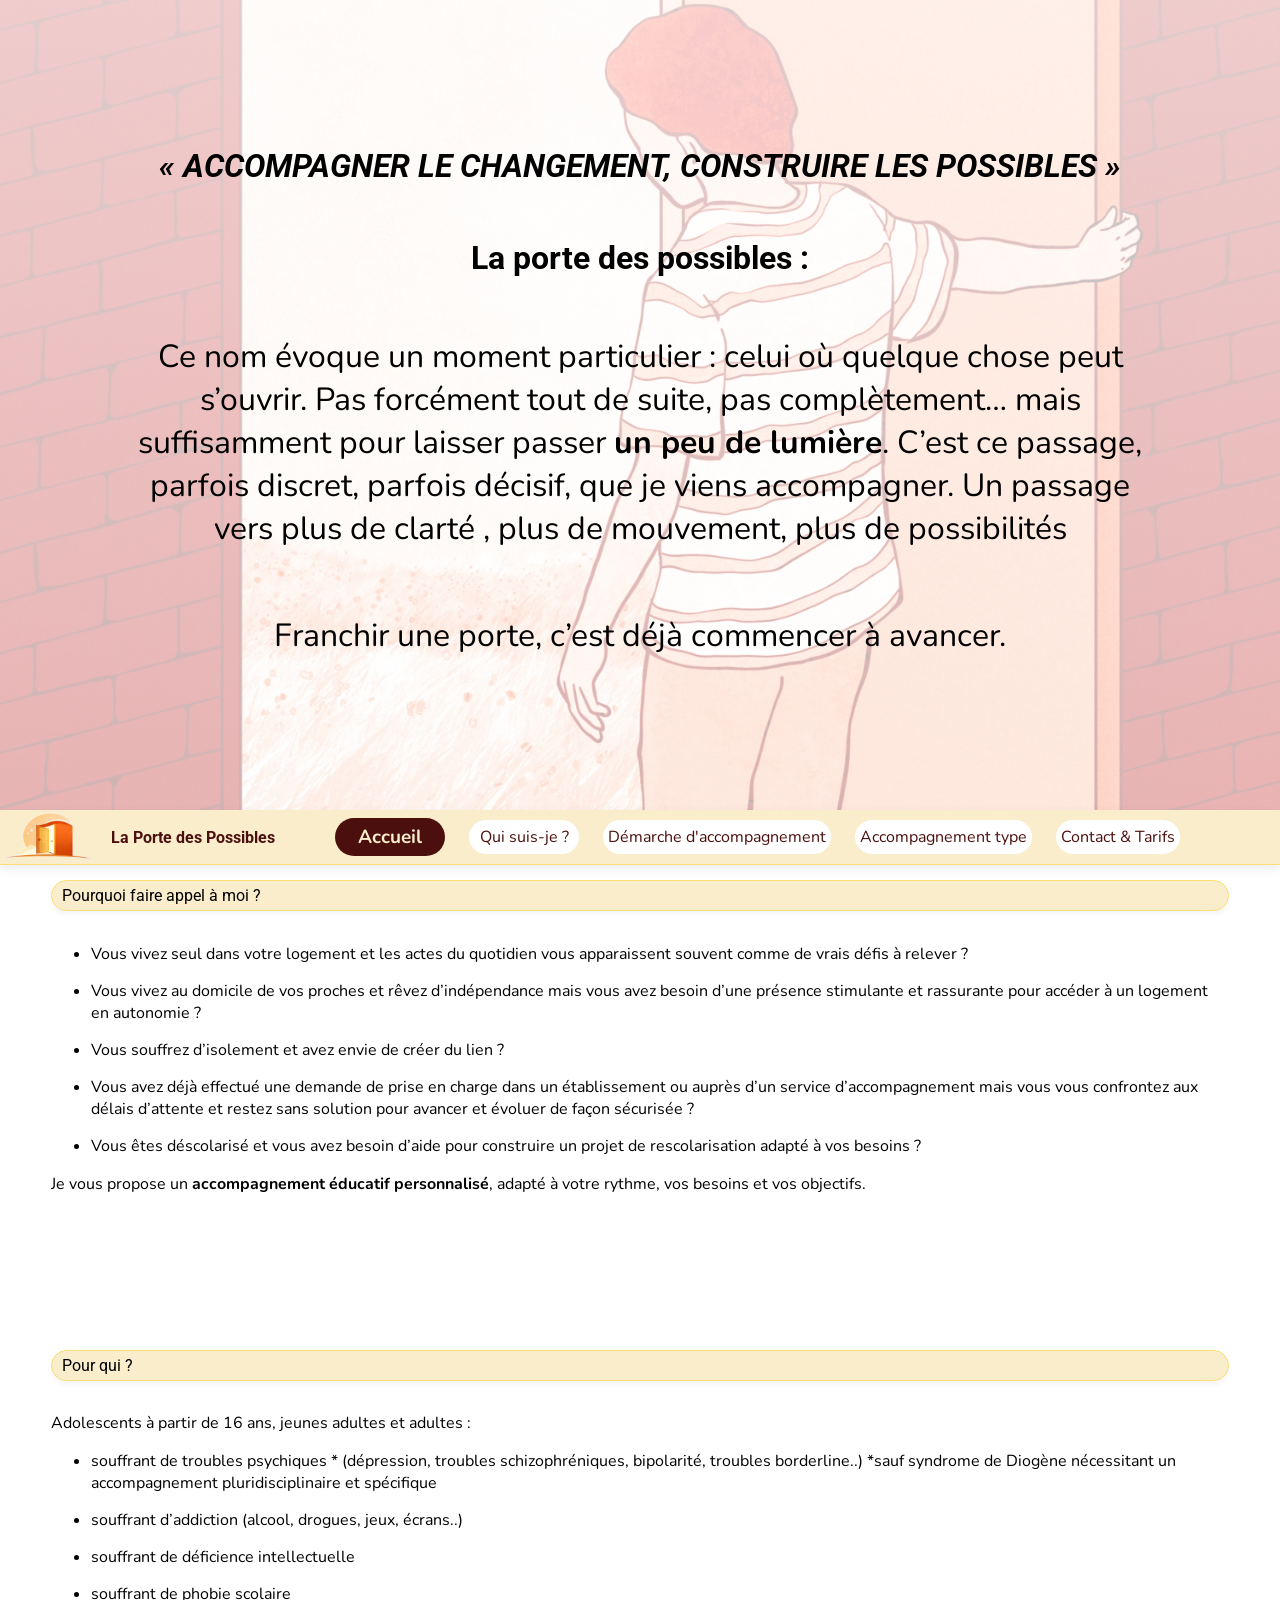
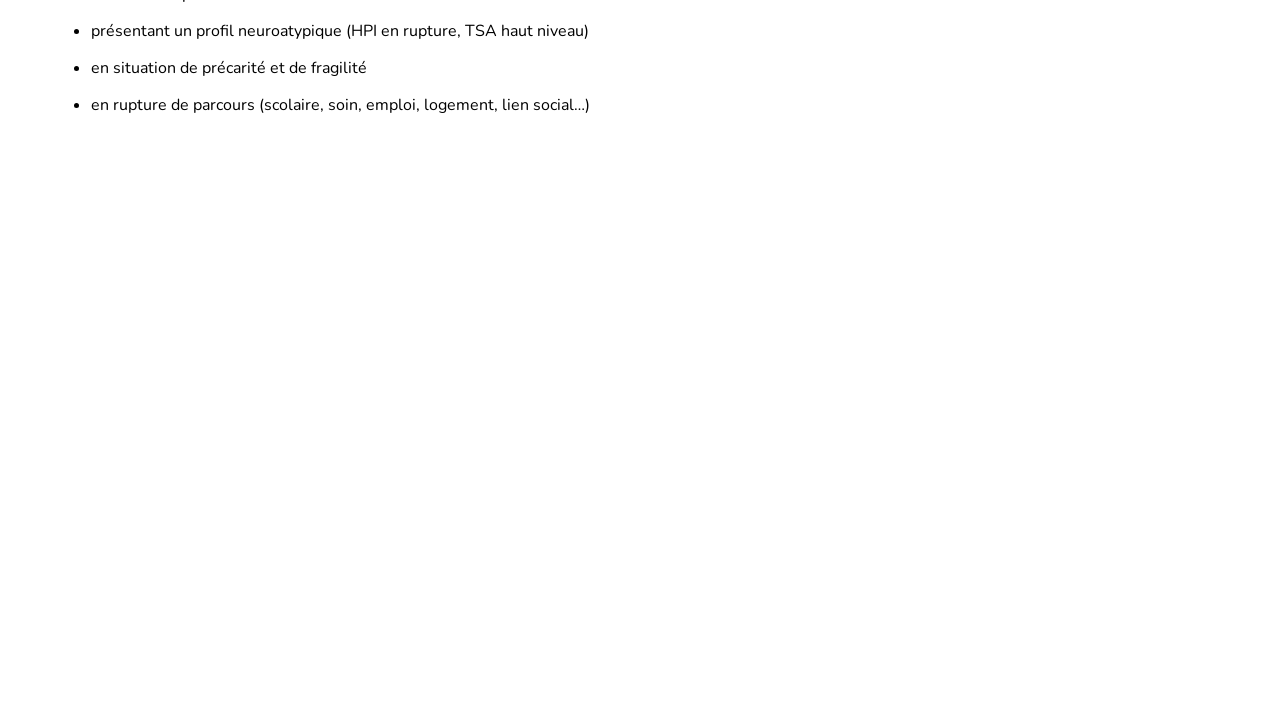
<file: index.html>
<!doctype html>
<html lang="fr">
    <head>
        <title>La porte des possibles | Monitrice éducatrice à Clermont-Ferrand</title>
        <!-- Meta -->
            <meta charset="utf-8">
            <meta name="viewport" content="width=device-width, initial-scale=1">
            <meta property="og:site_name" content="La porte des possibles">
            <meta name="author" content=Jerome POIRETTE>
            <meta name="description" content="ACCOMPAGNER LE CHANGEMENT, CONSTRUIRE LES POSSIBLES
            La porte des possibles :
            Ce nom évoque un moment particulier : celui où quelque chose peut s’ouvrir. Pas forcément tout de suite, pas complètement… mais suffisamment pour laisser passer un peu de lumière. C’est ce passage, parfois discret, parfois décisif, que je viens accompagner.
            Un passage vers plus de clarté , plus de mouvement, plus de possibilités
            Franchir une porte, c’est déjà commencer à avancer.">
            <meta name="application-name" content="La porte des possibles">
            <script type="application/ld+json">
                {
                    "@context": "https://schema.org",
                    "@type": "WebSite",
                    "name": "La porte des possibles",
                    "url": "https://www.educ-laportedespossibles.fr/"
                }
            </script>

            <link rel="canonical" href="https://www.educ-laportedespossibles.fr/">
      
        
        <!-- Favicons -->
            <link rel="icon" href="ressources/images/favicon/favicon.ico"><!--pour résultat de recherche google-->
            <link rel="apple-touch-icon" sizes="180x180" href="ressources/images/favicon/apple-touch-icon.png">
            <link rel="icon" type="image/png" sizes="32x32" href="ressources/images/favicon/favicon-32x32.png">
            <link rel="icon" type="image/png" sizes="16x16" href="ressources/images/favicon/favicon-16x16.png">
            <link rel="manifest" href="ressources/images/favicon/site.webmanifest">
        
        <!-- style -->  
            <link rel="stylesheet" href="https://fonts.googleapis.com/css?family=Nunito">
            <link rel="stylesheet" href="https://fonts.googleapis.com/css?family=Roboto">
            <link rel="stylesheet" href="styles/themes.css">
            <link rel="stylesheet" href="styles/navigation/navbar.css">
            <link rel="stylesheet" href="styles/navigation/navbtn.css">
            <link rel="stylesheet" href="styles/navigation/navpnl.css">

            <!-- style component-->
            <link rel="stylesheet" href="styles/component/hero.css">



    </head>


    <body>

        <!--composant hero-->
        <section class="Hero">
            <h2 class="Hero_component animate-reveal" id="Hero-title">
                <em>« ACCOMPAGNER LE CHANGEMENT, CONSTRUIRE LES POSSIBLES »</em>
            </H2>

            <H2 class="Hero_component animate-reveal delay-1" id="Hero-title">
                La porte des possibles :

            </H2>
    
            <p class="Hero_component animate-reveal delay-2" id="Hero-body">
                Ce nom évoque un moment particulier :
                celui où quelque chose peut s’ouvrir.
                Pas forcément tout de suite, pas complètement…
                mais suffisamment pour laisser passer <b>un peu de lumière</b>.
                C’est ce passage, parfois discret, parfois décisif, que je viens accompagner.
                Un passage vers plus de clarté , plus de mouvement,  plus de possibilités 
            </p>
            <p class="Hero_component animate-reveal delay-3" id="Hero-body">
            Franchir une porte, c’est déjà commencer à avancer.
            </p>
        </section>

        <!--Barre de navigation-->
        <nav class="responsiveNavbar">
            
            <div class="logo_brand_container">
                <a href="index.html">
                    <img class="navbar_logo" src="ressources/images/logo_NT_NB.png" id="logo" alt="logo">
                </a>
                

                <div class="navbar-brand" href="index.html" id="nav-title">
                    <div id="navbar_Title">La Porte des Possibles</div>
                </div>
            </div>

            <div class="nav-link-cont">
                <H1 class="nav-link-active">Accueil</H1>
                <a class="nav-link" href="presentation.html">Qui suis-je ?</a>
                <a class="nav-link" href="demarche.html">Démarche d'accompagnement</a>
                <a class="nav-link" href="accompagnement.html">Accompagnement type</a>
                <a class="nav-link" href="contact.html">Contact & Tarifs</a>
            </div>


            <div class="nav-btn-cont">
                <a id="menu-toggle" class="menu-toggle">
                    <span class="menu-toggle-bar menu-toggle-bar--top"></span>
                    <span class="menu-toggle-bar menu-toggle-bar--middle"></span>
                    <span class="menu-toggle-bar menu-toggle-bar--bottom"></span>
                </a>
            </div>

            
        </nav>

        <!--Panneau de navigation-->
        <div id="nav-panel" class="nav-panel">
            <ul class="nav-links">
                <li><a class="nav-link-active" href="index.html">Accueil</a></li>
                <li><a class="nav-link" href="presentation.html">Qui suis-je ?</a></li>
                <li><a class="nav-link" href="demarche.html">Démarche d'accompagnement</a></li>
                <li><a class="nav-link" href="accompagnement.html">Accompagnement type</a></li>
                <li><a class="nav-link" href="contact.html">Contact & Tarifs</a></li>
            </ul>
        </div>

        <!-- Page Content -->
        <div class="page-content">

            <Section class="introduction text-defaut">
                <div class="wrapper-titre">
                    <H2>Pourquoi faire appel à moi ?</H2>
                </div>
                <ul>
                    <li>Vous vivez seul dans votre logement et les actes du quotidien vous apparaissent 
                        souvent comme de vrais défis à relever ?</li>
                    <li>Vous vivez au domicile de vos proches et rêvez d’indépendance 
                        mais vous avez besoin d’une présence stimulante et rassurante pour accéder à un logement en autonomie ?</li>
                    <li>Vous souffrez d’isolement et avez envie de créer du lien ?</li>
                    <li>Vous avez déjà effectué une demande de prise en charge dans un établissement ou auprès d’un service d’accompagnement
                         mais vous vous confrontez aux délais d’attente et restez sans solution pour avancer 
                         et évoluer de façon sécurisée ?</li>
                    <li>Vous êtes déscolarisé et vous avez besoin d’aide pour construire un projet de rescolarisation 
                        adapté à vos besoins ?</li>
                </ul>
                <p>Je vous propose un <b>accompagnement éducatif personnalisé</b>, adapté à votre rythme, vos besoins et vos objectifs.</p>


            </Section>

            <!--separator-->
            <div class="separator-container">
                <div class="elastic-separator"></div>
            </div>


            <Section class="population text-defaut">
                <div class="wrapper-titre">
                    <H2>Pour qui ?</H2>
                </div>
                <p>Adolescents à partir de 16 ans, jeunes adultes et adultes :</p>
                <ul>
                    <li>souffrant de troubles psychiques * (dépression, troubles schizophréniques, bipolarité, troubles borderline..)
                        *sauf syndrome de Diogène nécessitant un accompagnement pluridisciplinaire et spécifique</li>
                    <li>souffrant d’addiction (alcool, drogues, jeux, écrans..)</li>
                    <li>souffrant de déficience intellectuelle</li>
                    <li>souffrant de phobie scolaire</li>
                    <li>présentant un profil neuroatypique (HPI en rupture, TSA haut niveau)</li>
                    <li>en situation de précarité et de fragilité</li>
                    <li>en rupture de parcours (scolaire, soin, emploi, logement, lien social…)</li>                    
                </ul>
            </Section>
            
            <!--separator-->
            <div class="separator-container">
                <div class="elastic-separator"></div>
            </div>

        </div>

        
        <!-- Script -->
        <script src="scripts/navbtn.js"></script>
        <script src="scripts/theme.js"></script>


    </body>


    <footer>
        <div class="empty-footer"></div>
    </footer>

</html>
</file>
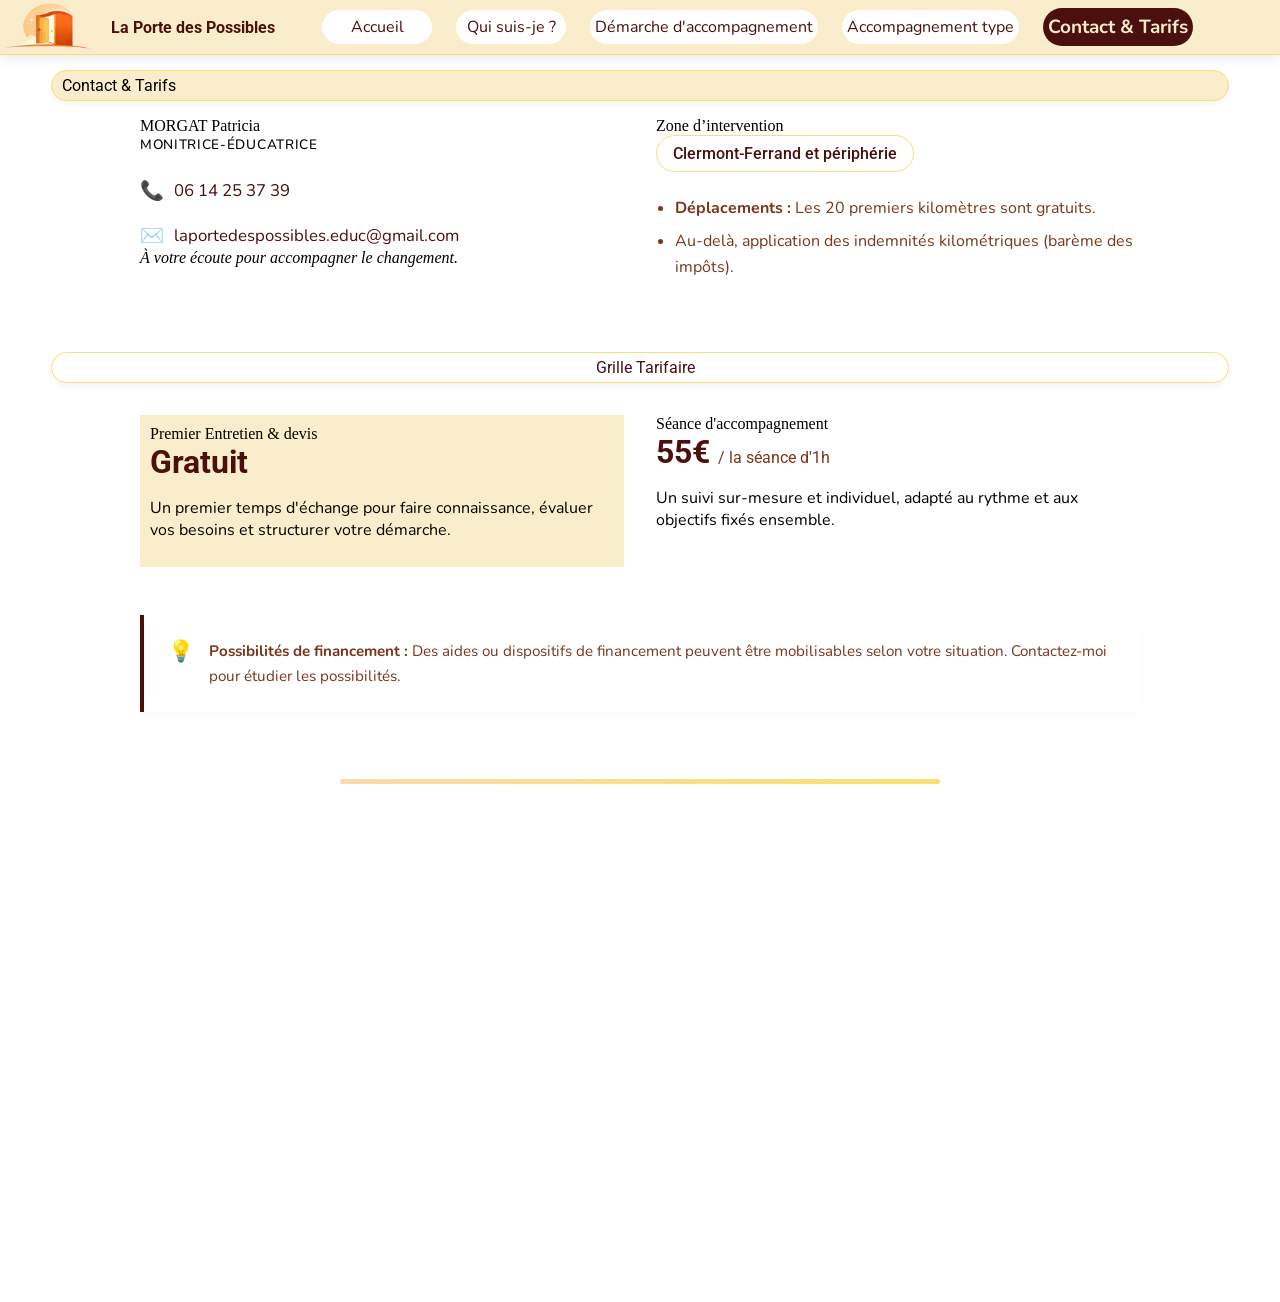
<file: contact.html>
<!doctype html>
<html lang="fr">
    <head>
        <title>Contact & Tarifs</title>
        <!-- Meta -->
            <meta charset="utf-8">
            <meta name="viewport" content="width=device-width, initial-scale=1">
            <meta property="og:site_name" content="La porte des possibles">
            <meta name="author" content=Jerome POIRETTE>
            <meta name="description" content="Me contacter et obtenir un devis">
            <link rel="canonical" href="https://www.educ-laportedespossibles.fr/contact.html">
            <meta name="application-name" content="La porte des possibles">
            <script type="application/ld+json">
                {
                    "@context": "https://schema.org",
                    "@type": "WebSite",
                    "name": "La porte des possibles",
                    "url": "https://www.educ-laportedespossibles.fr/"
                }
            </script>
      
        
        <!-- Favicons -->
            <link rel="icon" href="ressources/images/favicon/favicon.ico"><!--pour résultat de recherche google-->
            <link rel="apple-touch-icon" sizes="180x180" href="ressources/images/favicon/apple-touch-icon.png">
            <link rel="icon" type="image/png" sizes="32x32" href="ressources/images/favicon/favicon-32x32.png">
            <link rel="icon" type="image/png" sizes="16x16" href="ressources/images/favicon/favicon-16x16.png">
            <link rel="manifest" href="ressources/images/favicon/site.webmanifest">
        
        <!-- style -->  
            <link rel="stylesheet" href="https://fonts.googleapis.com/css?family=Nunito">
            <link rel="stylesheet" href="https://fonts.googleapis.com/css?family=Roboto">
            <link rel="stylesheet" href="styles/themes.css">
            <link rel="stylesheet" href="styles/navigation/navbar.css">
            <link rel="stylesheet" href="styles/navigation/navbtn.css">
            <link rel="stylesheet" href="styles/navigation/navpnl.css">

        <!-- style component-->
            <link rel="stylesheet" href="styles/page4.css">



    </head>


    <body>


        <!--Barre de navigation-->
        <nav class="responsiveNavbar">
            
            <div class="logo_brand_container">
                <a href="index.html">
                    <img class="navbar_logo" src="ressources/images/logo_NT_NB.png" id="logo" alt="logo">
                </a>
                

                <div class="navbar-brand" href="index.html" id="nav-title">
                    <div id="navbar_Title">La Porte des Possibles</div>
                </div>
            </div>

            <div class="nav-link-cont">
                <a class="nav-link" href="index.html">Accueil</a>
                <a class="nav-link" href="presentation.html">Qui suis-je ?</a>
                <a class="nav-link" href="demarche.html">Démarche d'accompagnement</a>
                <a class="nav-link" href="accompagnement.html">Accompagnement type</a>
                <H1 class="nav-link-active" href="contact.html">Contact & Tarifs</H1>
            </div>


            <div class="nav-btn-cont">
                <a id="menu-toggle" class="menu-toggle">
                    <span class="menu-toggle-bar menu-toggle-bar--top"></span>
                    <span class="menu-toggle-bar menu-toggle-bar--middle"></span>
                    <span class="menu-toggle-bar menu-toggle-bar--bottom"></span>
                </a>
            </div>

            
        </nav>

        <!--Panneau de navigation-->
        <div id="nav-panel" class="nav-panel">
            <ul class="nav-links">
                <li><a class="nav-link" href="index.html">Accueil</a></li>
                <li><a class="nav-link" href="presentation.html">Qui suis-je ?</a></li>
                <li><a class="nav-link" href="demarche.html">Démarche d'accompagnement</a></li>
                <li><a class="nav-link" href="accompagnement.html">Accompagnement type</a></li>
                <li><a class="nav-link-active">Contact & Tarifs</a></li>
            </ul>
        </div>

        <!-- Page Content -->

            <main class="page-content">
                <div class="text-defaut">
                    <div class="wrapper-titre">
                        <H2>Contact & Tarifs</H2>
                    </div>
                    <div class="contact-grid">
                        
                        <div class="card contact-card">
                            <div class="card-header">MORGAT Patricia</div>
                            <div class="card-body">
                                <p class="contact-lead">Monitrice-éducatrice</p>
                                <div class="contact-info-list">
                                    <a href="tel:0614253739" class="contact-item">
                                        <span class="contact-icon">📞</span>
                                        <span>06 14 25 37 39</span>
                                    </a>
                                    <a href="mailto:laportedespossibles.educ@gmail.com" class="contact-item">
                                        <span class="contact-icon">✉️</span>
                                        <span class="mail-text">laportedespossibles.educ@gmail.com</span>
                                    </a>
                                </div>
                            </div>
                            <div class="card-footer"><em>À votre écoute pour accompagner le changement.</em></div>
                        </div>

                        <div class="card location-card">
                            <div class="card-header">Zone d’intervention</div>
                            <div class="card-body">
                                <div class="location-badge">Clermont-Ferrand et périphérie</div>
                                <ul class="location-details">
                                    <li><strong>Déplacements :</strong> Les 20 premiers kilomètres sont gratuits.</li>
                                    <li>Au-delà, application des indemnités kilométriques (barème des impôts).</li>
                                </ul>
                            </div>
                        </div>

                    </div>

                    <H3 class="section-title-tarifs">Grille Tarifaire</H3>
                    
                    <div class="prices-grid">
                        <div class="card price-card highlight-card">
                            <div class="card-header">Premier Entretien & devis</div>
                            <div class="card-body">
                                <div class="price-value">Gratuit</div>
                                <p>Un premier temps d'échange pour faire connaissance, évaluer vos besoins et structurer votre démarche.</p>
                            </div>
                        </div>

                        <div class="card price-card">
                            <div class="card-header">Séance d'accompagnement</div>
                            <div class="card-body">
                                <div class="price-value">55€ <span>/ la séance d'1h</span></div>
                                <p>Un suivi sur-mesure et individuel, adapté au rythme et aux objectifs fixés ensemble.</p>
                            </div>
                        </div>
                    </div>

                    <div class="funding-notice">
                        <span class="notice-icon">💡</span>
                        <p><strong>Possibilités de financement :</strong> Des aides ou dispositifs de financement peuvent être mobilisables selon votre situation. Contactez-moi pour étudier les possibilités.</p>
                    </div>

                </div>
            </main>
            <!--separator-->
            <div class="separator-container">
                <div class="elastic-separator"></div>
            </div>





        
        <!-- Script -->
        <script src="scripts/navbtn.js"></script>
        <script src="scripts/theme.js"></script>


    </body>


    <footer>
        <div class="empty-footer"></div>
    </footer>

</html>
</file>
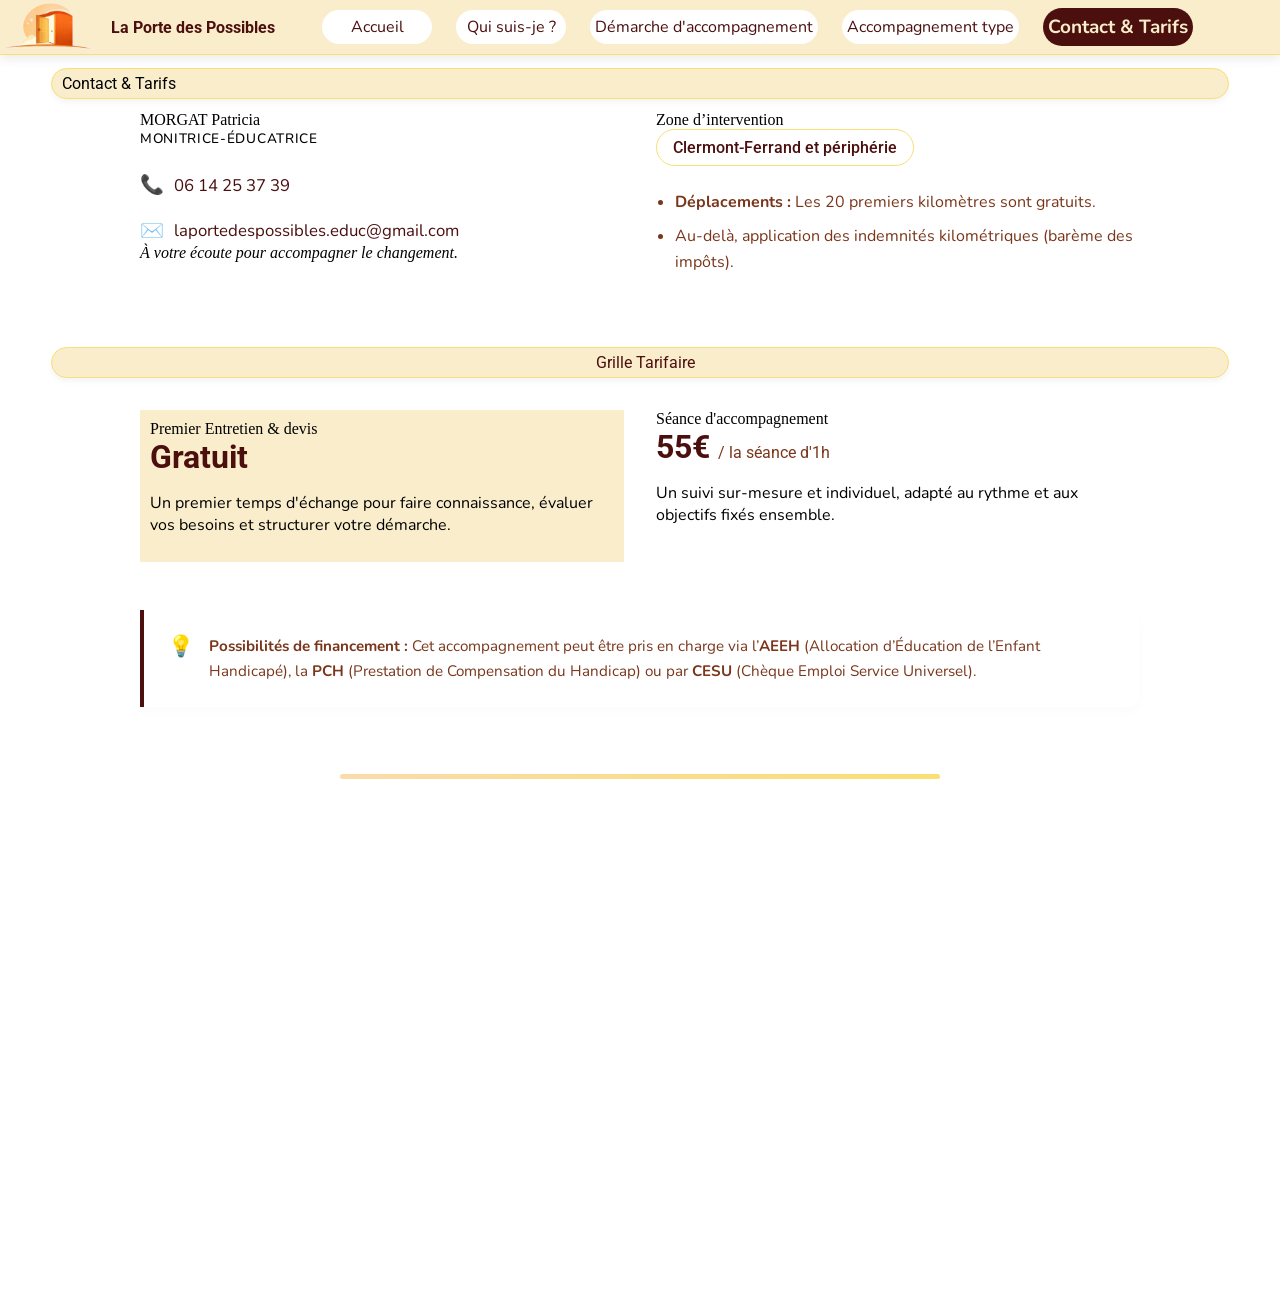
<file: page4.html>
<!doctype html>
<html lang="fr">
    <head>
        <title>Contact & Tarifs</title>
        <!-- Meta -->
            <meta charset="utf-8">
            <meta name="viewport" content="width=device-width, initial-scale=1">

            <meta name="author" content=Jerome POIRETTE>
            <meta name="description" content="Me contacter et obtenir un devis">
            <link rel="canonical" href="[https://educ-laportedespossibles.fr/page4.html](https://educ-laportedespossibles.fr/page4.html)">
      
        
        <!-- Favicons -->
            <link rel="apple-touch-icon" sizes="180x180" href="ressources/images/favicon/apple-touch-icon.png">
            <link rel="icon" type="image/png" sizes="32x32" href="ressources/images/favicon/favicon-32x32.png">
            <link rel="icon" type="image/png" sizes="16x16" href="ressources/images/favicon/favicon-16x16.png">
            <link rel="manifest" href="ressources/images/favicon/site.webmanifest">
        
        <!-- style -->  
            <link rel="stylesheet" href="https://fonts.googleapis.com/css?family=Nunito">
            <link rel="stylesheet" href="https://fonts.googleapis.com/css?family=Roboto">
            <link rel="stylesheet" href="styles/themes.css">
            <link rel="stylesheet" href="styles/navigation/navbar.css">
            <link rel="stylesheet" href="styles/navigation/navbtn.css">
            <link rel="stylesheet" href="styles/navigation/navpnl.css">

        <!-- style component-->
            <link rel="stylesheet" href="styles/page4.css">



    </head>


    <body>


        <!--Barre de navigation-->
        <nav class="responsiveNavbar">
            
            <div class="logo_brand_container">
                <a href="index.html">
                    <img class="navbar_logo" src="ressources/images/logo_NT_NB.png" id="logo" alt="logo">
                </a>
                

                <div class="navbar-brand" href="index.html" id="nav-title">
                    <div id="navbar_Title">La Porte des Possibles</div>
                </div>
            </div>

            <div class="nav-link-cont">
                <a class="nav-link" href="index.html">Accueil</a>
                <a class="nav-link" href="page1.html">Qui suis-je ?</a>
                <a class="nav-link" href="page2.html">Démarche d'accompagnement</a>
                <a class="nav-link" href="page3.html">Accompagnement type</a>
                <a class="nav-link-active" href="page4.html">Contact & Tarifs</a>
            </div>


            <div class="nav-btn-cont">
                <a id="menu-toggle" class="menu-toggle">
                    <span class="menu-toggle-bar menu-toggle-bar--top"></span>
                    <span class="menu-toggle-bar menu-toggle-bar--middle"></span>
                    <span class="menu-toggle-bar menu-toggle-bar--bottom"></span>
                </a>
            </div>

            
        </nav>

        <!--Panneau de navigation-->
        <div id="nav-panel" class="nav-panel">
            <ul class="nav-links">
                <li><a class="nav-link" href="index.html">Accueil</a></li>
                <li><a class="nav-link" href="page1.html">Qui suis-je ?</a></li>
                <li><a class="nav-link" href="page2.html">Démarche d'accompagnement</a></li>
                <li><a class="nav-link" href="page3.html">Accompagnement type</a></li>
                <li><a class="nav-link-active" href="page4.html">Contact & Tarifs</a></li>
            </ul>
        </div>

        <!-- Page Content -->

            <main class="page-content">
                <div class="text-defaut">
                    <div class="wrapper-titre">
                        <h1>Contact & Tarifs</h1>
                    </div>
                    <div class="contact-grid">
                        
                        <div class="card contact-card">
                            <div class="card-header">MORGAT Patricia</div>
                            <div class="card-body">
                                <p class="contact-lead">Monitrice-éducatrice</p>
                                <div class="contact-info-list">
                                    <a href="tel:0614253739" class="contact-item">
                                        <span class="contact-icon">📞</span>
                                        <span>06 14 25 37 39</span>
                                    </a>
                                    <a href="mailto:laportedespossibles.educ@gmail.com" class="contact-item">
                                        <span class="contact-icon">✉️</span>
                                        <span class="mail-text">laportedespossibles.educ@gmail.com</span>
                                    </a>
                                </div>
                            </div>
                            <div class="card-footer"><em>À votre écoute pour accompagner le changement.</em></div>
                        </div>

                        <div class="card location-card">
                            <div class="card-header">Zone d’intervention</div>
                            <div class="card-body">
                                <div class="location-badge">Clermont-Ferrand et périphérie</div>
                                <ul class="location-details">
                                    <li><strong>Déplacements :</strong> Les 20 premiers kilomètres sont gratuits.</li>
                                    <li>Au-delà, application des indemnités kilométriques (barème des impôts).</li>
                                </ul>
                            </div>
                        </div>

                    </div>

                    <h2 class="section-title-tarifs">Grille Tarifaire</h2>
                    
                    <div class="prices-grid">
                        <div class="card price-card highlight-card">
                            <div class="card-header">Premier Entretien & devis</div>
                            <div class="card-body">
                                <div class="price-value">Gratuit</div>
                                <p>Un premier temps d'échange pour faire connaissance, évaluer vos besoins et structurer votre démarche.</p>
                            </div>
                        </div>

                        <div class="card price-card">
                            <div class="card-header">Séance d'accompagnement</div>
                            <div class="card-body">
                                <div class="price-value">55€ <span>/ la séance d'1h</span></div>
                                <p>Un suivi sur-mesure et individuel, adapté au rythme et aux objectifs fixés ensemble.</p>
                            </div>
                        </div>
                    </div>

                    <div class="funding-notice">
                        <span class="notice-icon">💡</span>
                        <p><strong>Possibilités de financement :</strong> Cet accompagnement peut être pris en charge via l’<strong>AEEH</strong> (Allocation d’Éducation de l’Enfant Handicapé), la <strong>PCH</strong> (Prestation de Compensation du Handicap) ou par <strong>CESU</strong> (Chèque Emploi Service Universel).</p>
                    </div>

                </div>
            </main>
            <!--separator-->
            <div class="separator-container">
                <div class="elastic-separator"></div>
            </div>





        
        <!-- Script -->
        <script src="scripts/navbtn.js"></script>
        <script src="scripts/theme.js"></script>


    </body>


    <footer>
        <div class="empty-footer"></div>
    </footer>

</html>
</file>
<file: styles/themes.css>
:root {
  /* Thème par défaut*/
  --color-light:#f9edcc;
  --color-mid-light:#f9df74;
  --color-medium:#edae49;
  --color-mid-dark:#7a361b;
  --color-dark:#4b0f0e;
  --color-complementary:#fadbaa;
  --font-title:Roboto; /*load in head of file*/
  --font-body:Nunito; /*load in head of file*/

}

.empty-footer{
  height:50vh;
}

html, body {
  margin: 0;
  padding: 0;
}

.page-content{
  max-width: 100%;
  padding-left: 4%;
  padding-right: 4%;

}

.text-defaut .wrapper-titre {
  position: sticky;
  /*top: 56px;*/
  top: var(--nav-height, 56px);
  z-index: 3;
  display: inline-block;
  padding-top: 2px;
  padding-bottom: 2px;
  width:100%;
  background-color: #ffffff;
}


.text-defaut h1, .text-defaut h2, .text-defaut h3{
  padding-left: 10px;
  border-radius: 150px;
  padding-top: 5px;
  padding-bottom: 5px;
  font-weight: normal;
  font-family: var(--font-title);
  font-size: medium;
  position:sticky;
  background-color: var(--color-light);
  border: 1px solid var(--color-mid-light);
  box-shadow: 0 4px 6px -1px rgba(0, 0, 0, 0.05);
}


.text-defaut h3{
  background-color: white;
  position:unset;
}

.text-defaut h4{
  background-color:unset;
  position:unset;
  border-style: none;
}


.text-defaut ul{
    font-family: var(--font-body);

}
.text-defaut li{
    font-family: var(--font-body);
    margin-bottom: 15px;
}

.text-defaut p{
    font-family: var(--font-body);
}

.defaut-text-pic {

  display: flex;
  align-items: stretch; /* Force l'alignement vertical strict */
  gap: 20px;
}

.text-part {
  flex: 1;
}

.pic-part {
  width: auto;
  max-width: 40%;
  max-height: 100%;
  aspect-ratio: 4/3;
  object-fit: contain;
}

/* --- S'applique uniquement sur les écrans de moins de 800px --- */
@media (max-width: 800px) {
  
  .defaut-text-pic {
    display: grid;
    grid-template-columns: 1fr; /* Une seule colonne */
    align-items: stretch;
    gap: 0; /* On enlève l'espace pour que l'image et le texte se superposent bien */
    padding:5px;
  }

  /* On force le texte et l'image à aller dans la même cellule de la grille (ligne 1, colonne 1) */
  .text-part, .pic-part {
    grid-area: 1 / 1 / 2 / 2; 
  }

  .text-part {
    z-index: 2; /* Force le texte à passer DEVANT */
    
    /* Fond blanc transparent (le 0.85 correspond à 85% d'opacité, ajustable) */
    background-color: rgba(255, 255, 255, 0.85); 
    
    /* Optionnel : Ajoute un peu de confort visuel pour décoller le texte des bords de l'image */
    padding: 20px; 
  }

  .pic-part {
    z-index: 1; /* L'image reste DERRIÈRE */
    
    /* On change les règles de taille pour que l'image s'adapte à toute la zone du texte */
    max-width: 100%; 
    width: 100%;
    height: 100%;
    
    /* Cover est indispensable ici pour que l'image remplisse tout l'arrière-plan du texte */
    object-fit: cover; 
  }
}



/* Conteneur pour centrer et espacer le séparateur */
.separator-container {
    width: 100%;
    max-width: 50%; /* Tu peux ajuster la largeur maximale ici */
    margin: 7.5vh auto; /* Centre le bloc et ajoute de l'espace dessus/dessous */
    padding: 0 20px;
    box-sizing: border-box;
    display: flex;
    justify-content: center;
}

/* La pilule fine */
.elastic-separator {
    width: 0%; /* Commence invisible (largeur à 0) */
    height: 5px; /* Épaisseur fine de la pilule */
    background: linear-gradient(90deg, var(--color-complementary), var(--color-mid-light)); /* Dégradé moderne, change les couleurs ici */
    border-radius: 9999px; /* Donne la forme de pilule parfaite */
    opacity: 0;
    
    /* Transition avec un effet "élastique" (rebond à la fin) */
    transition: width 1.4s cubic-bezier(0.175, 0.885, 0.32, 1.275), opacity 0.6s ease;
}

/* Classe injectée par le JS quand on scroll dessus */
.elastic-separator.is-visible {
    width: 100%;
    opacity: 1;
}
</file>
<file: styles/navigation/navbar.css>
.responsiveNavbar, .logo_brand_container{
    display: flex;
    flex-direction: row;
    align-items: center;
    column-gap: 16px;
}

.responsiveNavbar{
    position: sticky;
    z-index: 9999;
    top:0;
    align-self: flex-start;
    /*height : 56px;*/
    width: 100%;
    max-width: 100vw;
    background-color: var(--color-light);
    justify-content: space-between;
    box-shadow: 0 4px 10px rgba(0, 0, 0, 0.08);
    box-shadow: 0 4px 10px rgba(0, 0, 0, 0.08);
    border-bottom: 0.5px solid var(--color-mid-light);
    overflow-x: hidden;
}

#navbar_Title,#navbar_subTitle,.nav-link,.nav-link-active{
    text-decoration: none;
    outline: none;
    font-family: var(--font-body);
}

.navbar_logo{
    height: 50px;
}

.navbar-brand{
    display: flex;
    flex-direction: column;
    text-align: center;
    min-width: max-content;
}

#navbar_Title{
    font-size: medium;
    font-weight:bolder;
    color: var(--color-dark);
    font-family: var(--font-title);
}
#navbar_subTitle{
    font-size: 16px;
    font-weight: normal;
    padding-left: 1vw;
    color: var(--color-mid-dark);
}

.nav-link-cont {
    display: flex;
    flex-direction: row;
    flex-wrap: wrap;
    column-gap: 20px;
    align-items: center; 
    height: 100%;  
}


.nav-link-active,.nav-link{
    font-size: 16px;
    color: var(--color-dark);
    background-color:white;
    border: none;
    padding: 6px 5px;
    text-align: center;
    text-decoration: none;
    display: inline-block;
    margin: 3px 2px;
    cursor: pointer;
    border-radius: 250px;
    min-width: 100px;
    font-weight: normal;
    white-space: nowrap;
}

.nav-link-active{
    font-size: 19px;
    color: var(--color-light);
    background-color: var(--color-dark);
    font-weight: bold;
}

.nav-btn-cont {
  position: relative;
  padding: 0 20px; 
  display: flex;
  align-items: center; 
  height: 100%;
}


@media (max-width: 800px) {
    .nav-link-cont{
    visibility:hidden;
        width: 0px;
    }

    .nav-link-cont .nav-link-active, .nav-link-cont .nav-link{
    min-width: 0px;
    width: 0px;
    }

    .nav-btn-cont {
    visibility:visible;
    }

    .responsiveNavbar{
    height:56px;
    overflow-y: hidden;
}
}

@media (min-width: 800px) {
    .nav-btn-cont {
    visibility:hidden;
    }

    .nav-link-cont{
    visibility:visible;
    }

}
</file>
<file: styles/navigation/navbtn.css>
.menu-toggle {
  position: absolute;
  right: 1.5rem;
  top: 49%;
  transform: translate(0, -50%);
  height: 26px;
  width: 29px;

  &, &:hover {
    color: #000;
  }
}

.menu-toggle-bar {
  display: block;
  position: absolute;
  top: 50%;
  margin-top: -1px;
  right: 0;
  width: 100%;
  height: 4px;
  border-radius: 4px;
  background-color: black;
  transition: all 0.3s ease;

  &.menu-toggle-bar--top {
    transform: translate(0, -8px);
  }

  &.menu-toggle-bar--bottom {
    transform: translate(0, 8px);
  }

  .nav-open & {
    &.menu-toggle-bar--top {
      transform: translate(0, 0) rotate(45deg);
    }
    &.menu-toggle-bar--middle {
      opacity: 0;
    }
    &.menu-toggle-bar--bottom {
      transform: translate(0, 0) rotate(-45deg);
    }
  }
}
</file>
<file: styles/navigation/navpnl.css>
/* Le panneau de navigation (la porte) */
.nav-panel {
  display: flex;
  justify-content: flex-end;
  top: var(--nav-height, 56px);
  position: fixed;
  z-index: 9999;
  width:100%;
  background-color: var(--color-complementary);
  max-height: 0; /* Caché par défaut en hauteur */
  /* Configuration pour l'effet 3D */
  transform-origin: right; /* La "charnière" de la porte est en haut */
  transform: rotateY(-90deg); /* La porte est levée à l'horizontale (invisible) */
  opacity: 0;
  /* Transition fluide */
  transition: transform 0.5s ease-in-out, opacity 0.4s ease, max-height 0.5s ease;
}

/* Les liens à l'intérieur */
/* État initial de chaque item : invisible et décalé de 20px vers la gauche */
.nav-links li {
  list-style-type: none;
  margin: 15px 0;
  opacity: 0;
  transform: translateX(-20px);
  /* On anime l'opacité et le mouvement */
  transition: transform 0.4s ease, opacity 0.4s ease; 

}

.nav-panel .nav-links .nav-link, .nav-panel .nav-links .nav-link-active{
  font-size: medium;
  max-width: 100vw;
}

.nav-links {
  padding-inline-start: 0;
  margin: 5%;
  height: calc(100vh - 56px);
}



/* État final quand le panneau est ouvert : ils reprennent leur place */
.nav-panel.is-open .nav-links li {
  opacity: 1;
  max-width: 100%;
  transform: translateX(0);
  text-align: right;
}

/* --- LES DÉLAIS (La cascade) --- */
/* Dès que la porte commence à s'ouvrir, les éléments arrivent les uns après les autres */
.nav-panel.is-open .nav-links li:nth-child(1) { transition-delay: 0.2s; }
.nav-panel.is-open .nav-links li:nth-child(2) { transition-delay: 0.3s; }
.nav-panel.is-open .nav-links li:nth-child(3) { transition-delay: 0.4s; }
.nav-panel.is-open .nav-links li:nth-child(4) { transition-delay: 0.5s; }



.nav-panel.is-open {
  max-height: 100%; /* Une hauteur max suffisante pour vos liens */
  transform: rotateX(0deg); /* La porte retombe à sa position verticale */
  opacity: 1;
}


body.nav-open {
  overflow: hidden; /* Empêche le scroll global */
  overscroll-behavior: none;
}
</file>
<file: styles/component/hero.css>
.Hero {
    min-height: 90vh;
    display: grid;
    grid-auto-flow: row;
    align-content: center;
    box-sizing: border-box;

    /* --- COUCHE SUPÉRIEURE : Filtre blanc semi-transparent (Opacité 80%) --- */
    /* --- COUCHE INFÉRIEURE : Votre image de fond --- */
    background-image: 
        linear-gradient(rgba(255, 255, 255, 0.8), rgba(255, 255, 255, 0.7)), 
        url('../../ressources/images/door_orange.jpg');/*Image by <a href="https://pixabay.com/users/cdd20-1193381/?utm_source=link-attribution&utm_medium=referral&utm_campaign=image&utm_content=5173413">Hello Cdd20</a> from <a href="https://pixabay.com//?utm_source=link-attribution&utm_medium=referral&utm_campaign=image&utm_content=5173413">Pixabay</a>*/

    /* --- CONFIGURATION DU FOND --- */
    background-size: cover;       
    background-position: center; 
    background-repeat: no-repeat;  
    background-attachment: scroll;
}


.Hero .Hero_component{
  text-align: center;
  font-size: xx-large;
  margin-left: 10%;
  margin-right: 10%;
  word-break: normal;
}

@media (max-width: 800px) {
    .Hero .Hero_component{
        font-size: large;
    }
}

#Hero-title{
    font-weight: bold;
    font-family: var(--font-title);
}

#Hero-body{
     font-family: var(--font-body);
}


.animate-reveal {
  opacity: 0; /* Invisible */
  transform: translateY(20px);
  transition: opacity 0.8s ease-out, transform 0.8s ease-out;
}

/* 2. La classe qui déclenche l'animation (sera ajoutée via JS ou direct en CSS) */
/* Pour un test immédiat sans JS, vous pouvez utiliser : .Hero:hover .animate-reveal */
.animate-reveal.is-visible {
    opacity: 1; /* Devient visible */
    transform: translateY(0); /* Reprend sa position normale */
}

/* 3. Les délais pour un effet "cascade" (le paragraphe après le titre) */
.delay-1 {
    transition-delay: 0.3s; /* Attend 0.3s avant de commencer */
}

/* Définition de l'animation */
@keyframes revealFadeSlide {
    from {
        opacity: 0;
        transform: translateY(20px);
    }
    to {
        opacity: 1;
        transform: translateY(0);
    }
}

.animate-reveal {
    /* Sécurité pour le texte */
    white-space: normal;
    
    /* Application de l'animation au chargement */
    opacity: 0; /* État initial caché avant le début */
    animation: revealFadeSlide 1s ease-out forwards;
}

/* Délais en cascade */
.delay-1 {
    animation-delay: 1s;
}
.delay-2 {
    animation-delay: 2s;
}
.delay-3 {
    animation-delay: 3s;
}
</file>
<file: styles/page4.css>
/* --- Titres et En-tête de la page --- */
.contact-hero {
    text-align: center;
    margin-bottom: 3rem;
}

.contact-subtitle {
    font-family: var(--font-body), sans-serif;
    color: var(--color-mid-dark);
    max-width: 600px;
    margin: 1rem auto 0 auto;
    font-size: 1.1rem;
    line-height: 1.5;
}

.section-title-tarifs {
    text-align: center;
    font-family: var(--font-title), sans-serif;
    color: var(--color-dark);
    margin: 4rem 0 2rem 0;
    font-size: 1.75rem;
}

/* --- Grille Contact & Lieu (2 colonnes) --- */
.contact-grid, .prices-grid {
    display: grid;
    grid-template-columns: repeat(auto-fit, minmax(340px, 1fr));
    gap: 2rem;
    max-width: 1000px;
    margin: 0 auto;
}

/* --- Adaptations spécifiques des cartes --- */
.contact-lead {
    font-weight: 500;
    color: var(--color-medium-dark);
    margin-top: 0;
    margin-bottom: 1.5rem;
    text-transform: uppercase;
    font-size: 0.85rem;
    letter-spacing: 0.05em;
}

.contact-info-list {
    display: flex;
    flex-direction: column;
    gap: 1.2rem;
}

/* Style des liens interactifs de contact */
.contact-item {
    display: flex;
    align-items: center;
    gap: 10px;
    text-decoration: none;
    color: var(--color-dark);
    font-family: var(--font-body), sans-serif;
    font-size: 1.05rem;
    transition: color 0.2s ease;
    width: max-content;
    max-width: 100%;
}

.contact-item:hover {
    color: var(--color-medium);
}

.contact-icon {
    font-size: 1.2rem;
}

/* --- Section Zone Géographique --- */
.location-badge {
    display: inline-block;
    background-color: var(white);
    color: var(--color-dark);
    padding: 8px 16px;
    border-radius: 50px;
    font-family: var(--font-title), sans-serif;
    font-weight: 500;
    margin-bottom: 1.5rem;
    border: 1px solid var(--color-mid-light);
}

.location-details {
    padding-left: 1.2rem;
    margin: 0;
    font-family: var(--font-body), sans-serif;
    color: var(--color-mid-dark);
    line-height: 1.6;
}

.location-details li {
    margin-bottom: 0.5rem;
}

/* --- Section Tarifs --- */
.price-value {
    font-family: var(--font-title), sans-serif;
    font-size: 2rem;
    font-weight: bold;
    color: var(--color-dark);
    margin-bottom: 1rem;
}

.price-value span {
    font-size: 1rem;
    font-weight: normal;
    color: var(--color-mid-dark);
}

/* Carte mise en avant (Entretien gratuit) */
.card.highlight-card {
    border-color: var(--color-dark);
    background-color: var(--color-light);
    padding: 10px;
}

/* --- Encadré Financements --- */
.funding-notice {
    margin:20px;
    max-width: 1000px;
    margin: 3rem auto 0 auto;
    background-color: white;
    border-left: 4px solid var(--color-dark); /* Ligne d'accentuation sur le côté */
    padding: 1.5rem;
    border-radius: 0 12px 12px 0;
    display: flex;
    gap: 15px;
    align-items: flex-start;
    box-shadow: 0 4px 12px rgba(0, 0, 0, 0.02);
    box-sizing: border-box;
}

.funding-notice p {
    margin: 0;
    font-family: var(--font-body), sans-serif;
    color: var(--color-mid-dark);
    line-height: 1.6;
    font-size: 0.95rem;
}

.notice-icon {
    font-size: 1.3rem;
}

/* ==========================================================================
   RESPONSIVE (Sous 800px)
   ========================================================================== */
@media (max-width: 800px) {
    .contact-grid, .prices-grid {
        grid-template-columns: 1fr; /* Passage strict sur une colonne mobile */
        gap: 1.5rem;
    }
    
    .mail-text {
        font-size: 0.9rem; /* Réduit un tout petit peu l'adresse mail pour éviter le nowrap qui casse la carte mobile */
        white-space: nowrap;
    }

    .funding-notice {
        margin:20px;
        margin-top: 2rem;
        padding: 1.2rem;
    }
}
</file>
